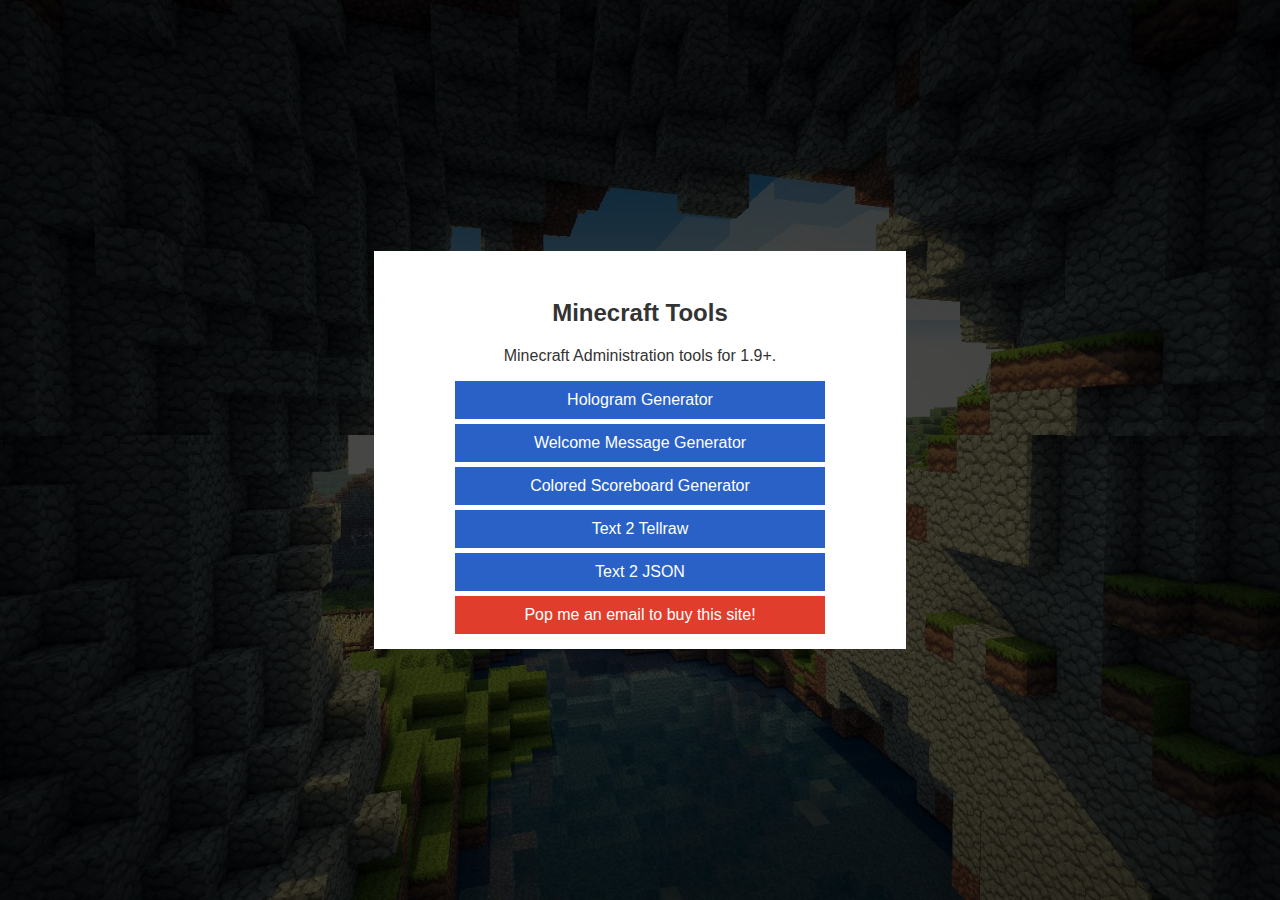
<file: index.html>
<!DOCTYPE html>
<html>
<head>
	<script async src="https://pagead2.googlesyndication.com/pagead/js/adsbygoogle.js?client=ca-pub-6200560363454911"
     crossorigin="anonymous"></script>
    <script>
    (function (i, s, o, g, r, a, m) {
        i['GoogleAnalyticsObject'] = r;
        i[r] = i[r] || function () {
            (i[r].q = i[r].q || []).push(arguments)
        }, i[r].l = 1 * new Date();
        a = s.createElement(o),
            m = s.getElementsByTagName(o)[0];
        a.async = 1;
        a.src = g;
        m.parentNode.insertBefore(a, m)
    })(window, document, 'script', 'https://www.google-analytics.com/analytics.js', 'ga');

    ga('create', 'UA-76519362-1', 'auto');
    ga('send', 'pageview');

    //HotJar Tracking

    (function (h, o, t, j, a, r) {
        h.hj = h.hj || function () {
            (h.hj.q = h.hj.q || []).push(arguments)
        };
        h._hjSettings = {
            hjid: 200722,
            hjsv: 5
        };
        a = o.getElementsByTagName('head')[0];
        r = o.createElement('script');
        r.async = 1;
        r.src = t + h._hjSettings.hjid + j + h._hjSettings.hjsv;
        a.appendChild(r);
    })(window, document, '//static.hotjar.com/c/hotjar-', '.js?sv=');
    </script>
    <title>Minecraft Tools</title>
	<link href="style.css" rel="stylesheet">
</head>
<body>
	<div id="outer">
    <div id="cont">
        <br/><h2>Minecraft Tools</h1>
	<p class="info">Minecraft Administration tools for 1.9+.</p>
        <a class="button" href="multiline.html">Hologram Generator</a>
        <a class="button" href="welcome.html">Welcome Message Generator</a>
        <a class="button" href="scoreboard.html">Colored Scoreboard Generator</a>
        <a class="button" href="tellraw.html">Text 2 Tellraw</a>
        <a class="button" href="json.html">Text 2 JSON</a>
	<a class="button red" href="mailto:commandfox.mc@gmail.com">Pop me an email to buy this site!</a>
    </div>
	<div>
    <style>
    a.button {
		background: #2961C7;
		color: #fff;
		display: block;
		border: none;
		cursor: pointer;
		padding: 10px 15px;
		margin: 5px auto;
		width: calc(60% + 32px);
    }
    .button.red {
    		background: #e03d2c;
    }
    </style>
</body>
</html>
</file>
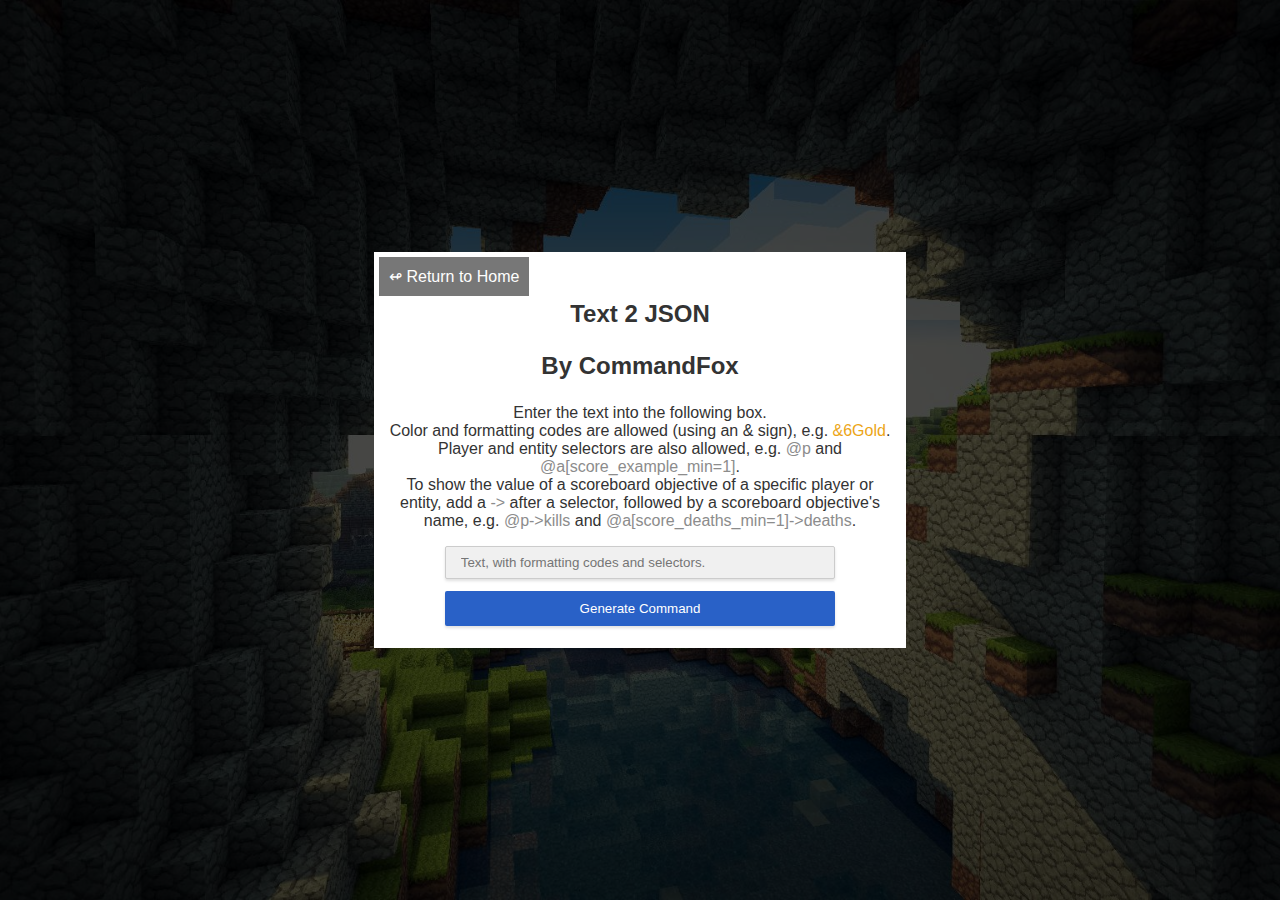
<file: json.html>
<!DOCTYPE html>
<html>
<head>
<script async src="https://pagead2.googlesyndication.com/pagead/js/adsbygoogle.js?client=ca-pub-6200560363454911"
     crossorigin="anonymous"></script>
    <script>
    (function (i, s, o, g, r, a, m) {
        i['GoogleAnalyticsObject'] = r;
        i[r] = i[r] || function () {
            (i[r].q = i[r].q || []).push(arguments)
        }, i[r].l = 1 * new Date();
        a = s.createElement(o),
            m = s.getElementsByTagName(o)[0];
        a.async = 1;
        a.src = g;
        m.parentNode.insertBefore(a, m)
    })(window, document, 'script', 'https://www.google-analytics.com/analytics.js', 'ga');

    ga('create', 'UA-76519362-1', 'auto');
    ga('send', 'pageview');

    //HotJar Tracking

    (function (h, o, t, j, a, r) {
        h.hj = h.hj || function () {
            (h.hj.q = h.hj.q || []).push(arguments)
        };
        h._hjSettings = {
            hjid: 200722,
            hjsv: 5
        };
        a = o.getElementsByTagName('head')[0];
        r = o.createElement('script');
        r.async = 1;
        r.src = t + h._hjSettings.hjid + j + h._hjSettings.hjsv;
        a.appendChild(r);
    })(window, document, '//static.hotjar.com/c/hotjar-', '.js?sv=');
    </script>
    <title>Minecraft Tools | Text 2 JSON</title>
    <link rel="stylesheet" href="style.css" media="none" onload="if(media!='all')media='all'">
    <noscript><link rel="stylesheet" href="style.css"></noscript>
</head>
<body>
	<div id="outer">
    <div id="cont">
        <a href="index.html" id="back-home">&#8619; Return
        to Home</a>
        <script>
        function pegasus(a, b) {
            return b = new XMLHttpRequest, b.open("GET", a), a = [], b.onreadystatechange = b.then = function (c, d, e, f) {
                if (c && c.call && (a = [, c, d]), 4 == b.readyState && (e = a[0 | b.status / 200])) {
                    try {
                        f = JSON.parse(b.responseText)
                    } catch (g) {
                        f = null
                    }
                    e(f, b)
                }
            }, b.send(), b
        };
        </script>
        <br/><h2> Text 2 JSON <p>By CommandFox</p></h1>
        <p class="info">
			Enter the text into the following box.
			<br/>Color and formatting codes are allowed (using an & sign), e.g. <span style="color:#ECA517">&6Gold</span>.
			<br/> Player and entity selectors are also allowed, e.g. <span style="color:#8C8C8C">@p</span> and <span style="color:#8C8C8C">@a[score_example_min=1]</span>.
			<br/> To show the value of a scoreboard objective of a specific player or entity, add a <span style="color:#8C8C8C">-></span> after a selector, followed by a scoreboard objective's name, e.g. <span style="color:#8C8C8C">@p->kills</span> and <span style="color:#8C8C8C">@a[score_deaths_min=1]->deaths</span>.
		</p>
		<input class="text" id="text" placeholder="Text, with formatting codes and selectors." type="text">
		<button class="sub" id="sub">Generate Command</button>
		<span id="yrcmd" style="display:none">Your Command</span>
		<textarea id="res" readonly style="display:none;"></textarea>
    </div>
	</div>
    <script>
    function parse(string) {
        var getText = function (text) {
            var result = "";
            while (text[0] != "&" && text.length > 0 && text[0] != "@") {
                //console.log(result);
                result += text.substring(0, 1);
                text = text.substring(1);
            }
            return {
                text: result,
                rest: text
            };
        };
        if (!/\&|\@/.test(string)) {
            return [string];
        } else {
            var colors = {
                "&0": "black",
                "&1": "dark_blue",
                "&2": "dark_green",
                "&3": "dark_aqua",
                "&4": "dark_red",
                "&5": "dark_purple",
                "&6": "gold",
                "&7": "gray",
                "&8": "dark_gray",
                "&9": "blue",
                "&a": "green",
                "&b": "aqua",
                "&c": "red",
                "&d": "light_purple",
                "&e": "yellow",
                "&f": "white"
            };
            var options = {
                "&l": "bold",
                "&n": "underlined",
                "&o": "italic",
                "&k": "obfuscated",
                "&m": "strikethrough"
            };
            var result = [];
            var text = getText(string);
            var current = {
                color: "none"
            };
            var nextCurrent = {};
            console.log(text.text);
            result.push(text.text);
            string = text.rest;
            loop1: while (string.length > 0) {
                nextCurrent.color = "none";
                current = nextCurrent;
                nextCurrent = {};
                loop2: while (string[0] == "&") {
                    if (typeof colors[string.substring(0, 2)] === "string") {
                        current.color = colors[string.substring(0, 2)];
                        string = string.substring(2);
                    } else if (typeof options[string.substring(0, 2)] === "string") {
                        current[options[string.substring(0, 2)]] = true;
                        nextCurrent[options[string.substring(0, 2)]] = false;
                        string = string.substring(2);
                    } else if (string.substring(0, 2) === "&r") {
                        string = string.substring(2);
                        break;
                    }
                }
                if (string[0] == "@" && /[a-zA-Z]/.test(string[1])) {
                    var selector = "@" + string[1];
                    if (string[2] == "[") {
                        string = string.substring(3);
                        selector += "[";
                        while (string[0] != "]") {
                            selector += string[0];
                            string = string.substring(1);
                        }
						console.log(string[0]);
						current.selector = selector + "]";
						if (string[1] == "-" && string[2] == ">") {
							string = string.substring(3);
							var score = {name:selector+"]"};
							var objective = "";
							while (string[0] != " " && string != "") {
								objective += string[0];
								string = string.substring(1);
							}
							score.objective = objective;
							current.score = score;
							delete current["selector"];
						}

                    } else if (string[2] == "-" && string[3] == ">") {
						string = string.substring(4);
						var score = {name:selector};
						var objective = "";
						while (string[0] != " " && string != "") {
                            objective += string[0];
                            string = string.substring(1);
                        }
						score.objective = objective;
						current.score = score;
						delete current["selector"];
					} else {
                        string = string.substring(2);
                        current.selector = selector;
                    }
                }
				console.log(string);
				var text = getText(string);
				current.text = text.text;
                if (current.selector) {
					var next = JSON.stringify(current);
                    delete current["text"];
					result.push(current);
					current = JSON.parse(next);
					delete current["selector"];
                } else if(current.score) {
					var next = JSON.stringify(current);
                    delete current["text"];
					result.push(current);
					current = JSON.parse(next);
					delete current["score"];
				}
				result.push(current);
				string = text.rest;
                console.log(current);
            }
			if(result[0] == "" || ( typeof result[0] !== "string" && !result[0].text && !result[0].selector && !result[0].score ) ){
				result.shift();
			}
			var lastres = result[ result.length - 1 ];
			if(lastres == "" || ( typeof lastres !== "string" && !lastres.text && !lastres.selector && !lastres.score ) ){
				result.pop();
			}
            return result;
        }
    }
    document.getElementById("sub").onclick = function () {
        var entered = document.getElementById("text").value;
        var res = document.getElementById("res");
        res.style.display = "block";
        document.getElementById("yrcmd").style.display = "block";
        var intext = ('innerText' in res) ? 'innerText' : 'textContent';

        res[intext] = JSON.stringify(parse(entered));
    }
    </script>
</body>
</html>
</file>
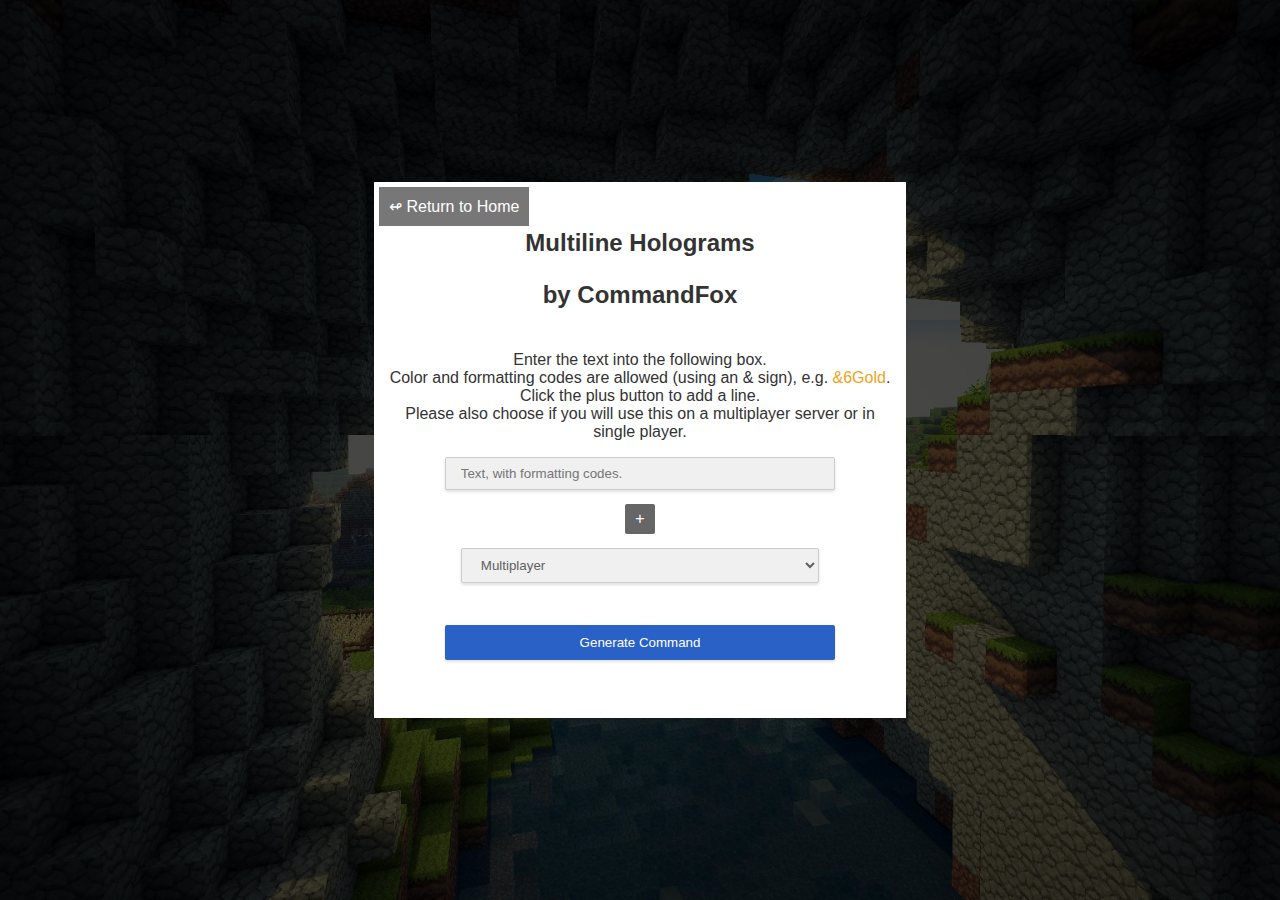
<file: multiline.html>
<!DOCTYPE html>
<html>
<head>
<script async src="https://pagead2.googlesyndication.com/pagead/js/adsbygoogle.js?client=ca-pub-6200560363454911"
     crossorigin="anonymous"></script>
   <script>
    (function (i, s, o, g, r, a, m) {
        i['GoogleAnalyticsObject'] = r;
        i[r] = i[r] || function () {
            (i[r].q = i[r].q || []).push(arguments)
        }, i[r].l = 1 * new Date();
        a = s.createElement(o),
            m = s.getElementsByTagName(o)[0];
        a.async = 1;
        a.src = g;
        m.parentNode.insertBefore(a, m)
    })(window, document, 'script', 'https://www.google-analytics.com/analytics.js', 'ga');

    ga('create', 'UA-76519362-1', 'auto');
    ga('send', 'pageview');

    //HotJar Tracking

    (function (h, o, t, j, a, r) {
        h.hj = h.hj || function () {
            (h.hj.q = h.hj.q || []).push(arguments)
        };
        h._hjSettings = {
            hjid: 200722,
            hjsv: 5
        };
        a = o.getElementsByTagName('head')[0];
        r = o.createElement('script');
        r.async = 1;
        r.src = t + h._hjSettings.hjid + j + h._hjSettings.hjsv;
        a.appendChild(r);
    })(window, document, '//static.hotjar.com/c/hotjar-', '.js?sv=');
    </script>
    <title>Minecraft Tools | Multiline Holograms</title>
	<link href="style.css" rel="stylesheet">
</head>
<body>
    <div id="outer">
    <div id="cont">
        <a href="index.html" id="back-home">&#8619; Return
        to Home</a>
        <br/><h2>Multiline Holograms<p>by CommandFox</p></h1>
        <p class="info"><br/>Enter the text into the following box.<br/>Color and formatting codes are allowed (using an & sign), e.g. <span style="color:#ECA517">&6Gold</span>.<br/> Click the plus button to add a
        line.<br/>Please also choose if you will use this on a multiplayer server or in single player.</p><input class="text" id="text" type="text" placeholder="Text, with formatting codes."><span id=
        "plus">+</span>
		<br/><select id="multiplayer">
			<option value="multiplayer">
				Multiplayer
			</option>
			<option value="singleplayer">
				Single Player
			</option>
		</select><br/>
		<button class="sub" id="sub">Generate Command</button> <span id=
        "yrcmd" style="display:none">Enter into a command block and
        execute:</span>
        <textarea id="res" readonly style="display:none;">
   </textarea><br>
        <br>
        <style>
        #plus {
			background: #666;
			color: #fff;
			border: none;
			display: inline-block;
			cursor: pointer;
			padding: 6px 10px;
			margin: 2px auto;
			border-radius: 2px;
        }
        </style>
        <script>
        var currenttext = 0;
        var plus = document.getElementById("plus");
        plus.onclick = function(){
        currenttext += 1;
        plus.insertAdjacentHTML("beforeBegin",'<input type="text" id="text'+currenttext+'" class="text" placeholder="Text, line '+(currenttext+1)+', with formatting codes."/>');
        };
        document.getElementById("sub").onclick = function(){
        var texts = [];
        var text_elms = document.getElementsByClassName("text");
        for(i = 0; i < text_elms.length; i++){
			if(text_elms[i].value != ""){
				texts.push(text_elms[i].value);
			}
        }
		texts.reverse();
        var res = document.getElementById("res");
        res.style.display = "block";
        document.getElementById("yrcmd").style.display = "block";
        var intext = ('innerText' in res)? 'innerText' : 'textContent';
        var multiplayer = document.getElementById("multiplayer").value == "multiplayer" ? "minecraft:": "";
        var appliance = '/'+multiplayer+'give @p minecraft:sign 1 0 {BlockEntityTag:{Text1:"{\\"text\\":\\"\\",\\"clickEvent\\":{\\"action\\":\\"run_command\\",\\"value\\":\\"/execute @p ~ ~ ~ /summon armor_stand ~ ~ ~ {CustomName:\\\\\\"cf_start_armor_stand_mutiline\\\\\\",Invisible:1,NoGravity:1}\\"}}",Text2:"{\\"text\\":\\"Click\\",\\"color\\":\\"blue\\",\\"clickEvent\\":{\\"action\\":\\"run_command\\",\\"value\\":\\"';
        var end = '';
        var pos = -0.75;

		console.log(multiplayer);

        for(i = 0; i < texts.length; i++){
			console.log(texts[i], i)
			if (i == 0) {
				appliance += '/summon falling_block ~ ~1 ~1 {TileID:137,Data:1,Time:1,TileEntityData:{auto:1b,Command:\\\\\\"execute @p ~ ~ ~ execute @e[name=cf_start_armor_stand_mutiline,type=armor_stand,c=1] ~ ~ ~ summon armor_stand ~ ~'+pos+' ~ {Invisible:1,NoGravity:1,CustomName:\\\\\\\\\\\\\\"'+texts[i].replace(/\&/g,"\\\\u00a7")+'\\\\\\\\\\\\\\",CustomNameVisible:1}\\\\\\"},Passengers:[';
				end += "}]";
			} else if (i == texts.length - 1) {
				appliance += '{id:\\\\\\"falling_block\\\\\\",TileID:137,Data:1,Time:1,TileEntityData:{auto:1b,Command:\\\\\\"execute @p ~ ~ ~ execute @e[name=cf_start_armor_stand_mutiline,type=armor_stand,c=1] ~ ~ ~ summon armor_stand ~ ~'+pos+' ~ {Invisible:1,NoGravity:1,CustomName:\\\\\\\\\\\\\\"'+texts[i].replace(/\&/g,"\\\\u00a7")+'\\\\\\\\\\\\\\",CustomNameVisible:1}\\\\\\"},Passengers:[{id:\\\\\\"falling_block\\\\\\",TileID:137,Data:1,Time:1,TileEntityData:{auto:1b,Command:\\\\\\"execute @p ~ ~ ~ '+multiplayer+'kill @e[name=cf_start_armor_stand_mutiline,type=armor_stand,c=1]\\\\\\"},Passengers:[{id:\\\\\\"falling_block\\\\\\",TileID:137,Data:1,Time:1,TileEntityData:{auto:1b,Command:\\\\\\"fill ~ ~ ~-1 ~ ~-'+(texts.length + 1)+' ~ air\\\\\\"}}]}]' + end + "}";
			} else {
				appliance += '{id:\\\\\\"falling_block\\\\\\",TileID:137,Data:1,Time:1,TileEntityData:{auto:1b,Command:\\\\\\"execute @p ~ ~ ~ execute @e[name=cf_start_armor_stand_mutiline,type=armor_stand,c=1] ~ ~ ~ summon armor_stand ~ ~'+pos+' ~ {Invisible:1,NoGravity:1,CustomName:\\\\\\\\\\\\\\"'+texts[i].replace(/\&/g,"\\\\u00a7")+'\\\\\\\\\\\\\\",CustomNameVisible:1}\\\\\\"},Passengers:[';
				end += "}]";
			}
			pos += 0.25;

        }

        appliance += '\\"}}",Text3:"{\\"text\\":\\"Here\\",\\"clickEvent\\":{\\"action\\":\\"run_command\\",\\"value\\":\\"setblock ~ ~ ~ air\\"},\\"color\\":\\"blue\\"}"},display:{Name:"CommandFox Multiline Hologram"}}';

        res[intext] = appliance;
        }
        </script>
    </div>
</body>
</html>
</file>
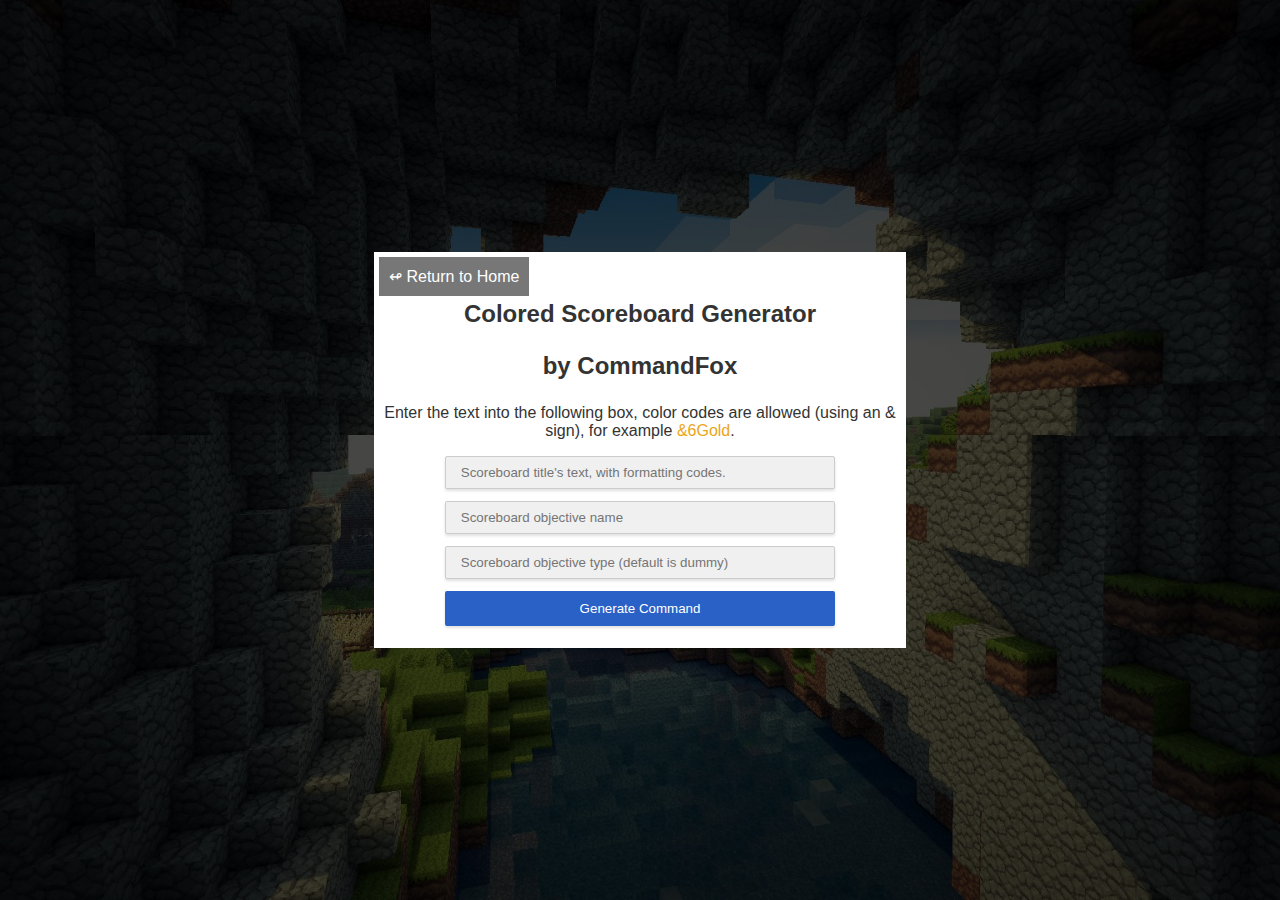
<file: scoreboard.html>
<!DOCTYPE html>
<html>
<head>
<script async src="https://pagead2.googlesyndication.com/pagead/js/adsbygoogle.js?client=ca-pub-6200560363454911"
     crossorigin="anonymous"></script>
     <script>
    (function (i, s, o, g, r, a, m) {
        i['GoogleAnalyticsObject'] = r;
        i[r] = i[r] || function () {
            (i[r].q = i[r].q || []).push(arguments)
        }, i[r].l = 1 * new Date();
        a = s.createElement(o),
            m = s.getElementsByTagName(o)[0];
        a.async = 1;
        a.src = g;
        m.parentNode.insertBefore(a, m)
    })(window, document, 'script', 'https://www.google-analytics.com/analytics.js', 'ga');

    ga('create', 'UA-76519362-1', 'auto');
    ga('send', 'pageview');

    //HotJar Tracking

    (function (h, o, t, j, a, r) {
        h.hj = h.hj || function () {
            (h.hj.q = h.hj.q || []).push(arguments)
        };
        h._hjSettings = {
            hjid: 200722,
            hjsv: 5
        };
        a = o.getElementsByTagName('head')[0];
        r = o.createElement('script');
        r.async = 1;
        r.src = t + h._hjSettings.hjid + j + h._hjSettings.hjsv;
        a.appendChild(r);
    })(window, document, '//static.hotjar.com/c/hotjar-', '.js?sv=');
    </script>
    <title>Minecraft Tools | Colored Scoreboard Generator</title>
	<link href="style.css" rel="stylesheet">
</head>
<body>
	<div id="outer">
    <div id="cont">
        <a href="index.html" id="back-home">&#8619; Return
        to Home</a>
        <br/><h2>Colored Scoreboard Generator<p>by CommandFox</p></h1>
        <p>Enter the text into the following box, color codes are allowed
        (using an & sign), for example <span style=
        "color:#ECA517">&6Gold</span>.</p><input class="text" placeholder="Scoreboard title's text, with formatting codes." id="text" type=
        "text"><input class="text" placeholder="Scoreboard objective name" id="score" type=
        "text"><input class="text" placeholder="Scoreboard objective type (default is dummy)" id="type" type=
        "text"> <button class="sub" id="sub">Generate Command</button> <span id="yrcmd"
        style="display:none">Your Command</span>
        <textarea id="res" readonly style="display:none;"></textarea>
    </div>
	</div>
    <script>
    document.getElementById("sub").onclick = function(){
    var text = document.getElementById("text").value;
    var score = document.getElementById("score").value;
    var type = document.getElementById("type").value;
	if(type == "") type = "dummy";
    var res = document.getElementById("res");
    res.style.display = "block";
    document.getElementById("yrcmd").style.display = "block";
    var intext = ('innerText' in res)? 'innerText' : 'textContent';
    res[intext] = '/give @p sign 1 0 {BlockEntityTag:{Text2:"{\\"text\\":\\"Click\\",\\"color\\":\\"blue\\",\\"clickEvent\\":{\\"action\\":\\"run_command\\",\\"value\\":\\"/scoreboard objectives add '+score+' '+type+' '+text.replace(/\&/g, "\\\\u00a7")+'\\"}}",Text3:"{\\"text\\":\\"Here\\",\\"color\\":\\"blue\\",\\"clickEvent\\":{\\"action\\":\\"run_command\\",\\"value\\":\\"/setblock ~ ~ ~ air\\"}}",Text4:"{\\"text\\":\\"\\",\\"color\\":\\"blue\\",\\"clickEvent\\":{\\"action\\":\\"run_command\\",\\"value\\":\\"/scoreboard objectives setdisplay sidebar '+score+'\\"}}"}}';
    }
    </script>
</body>
</html>
</file>
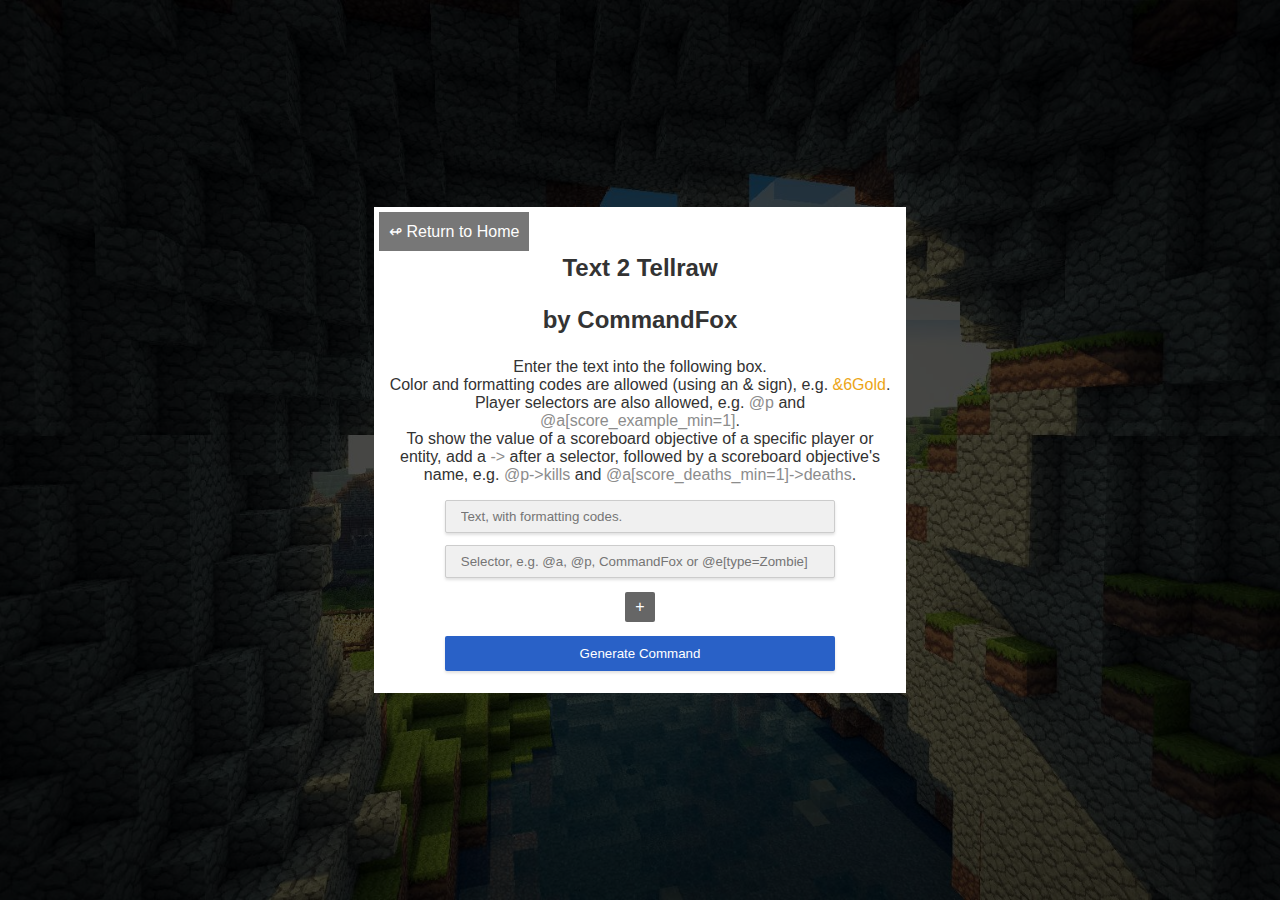
<file: tellraw.html>
<!DOCTYPE html>
<html>
<head>
<script async src="https://pagead2.googlesyndication.com/pagead/js/adsbygoogle.js?client=ca-pub-6200560363454911"
     crossorigin="anonymous"></script>
    <script>
    (function (i, s, o, g, r, a, m) {
        i['GoogleAnalyticsObject'] = r;
        i[r] = i[r] || function () {
            (i[r].q = i[r].q || []).push(arguments)
        }, i[r].l = 1 * new Date();
        a = s.createElement(o),
            m = s.getElementsByTagName(o)[0];
        a.async = 1;
        a.src = g;
        m.parentNode.insertBefore(a, m)
    })(window, document, 'script', 'https://www.google-analytics.com/analytics.js', 'ga');

    ga('create', 'UA-76519362-1', 'auto');
    ga('send', 'pageview');

    //HotJar Tracking

    (function (h, o, t, j, a, r) {
        h.hj = h.hj || function () {
            (h.hj.q = h.hj.q || []).push(arguments)
        };
        h._hjSettings = {
            hjid: 200722,
            hjsv: 5
        };
        a = o.getElementsByTagName('head')[0];
        r = o.createElement('script');
        r.async = 1;
        r.src = t + h._hjSettings.hjid + j + h._hjSettings.hjsv;
        a.appendChild(r);
    })(window, document, '//static.hotjar.com/c/hotjar-', '.js?sv=');
    </script>
    <title>Minecraft Tools | Text 2 Tellraw</title>
    <link rel="stylesheet" href="style.css" media="none" onload="if(media!='all')media='all'">
    <noscript><link rel="stylesheet" href="style.css"></noscript>
</head>
<body>
	<div id="outer">
    <div id="cont">
        <a href="index.html" id="back-home">&#8619; Return
        to Home</a>
        <br/><h2>Text 2 Tellraw<p>by CommandFox</p></h1>
        <p class="info">Enter the text into the following box.<br/>Color and formatting codes are allowed (using an & sign), e.g. <span style="color:#ECA517">&6Gold</span>.<br/> Player selectors are also allowed, e.g. <span style="color:#8C8C8C">@p</span> and <span style="color:#8C8C8C">@a[score_example_min=1]</span>.<br/> To show the value of a scoreboard objective of a specific player or entity, add a <span style="color:#8C8C8C">-></span> after a selector, followed by a scoreboard objective's name, e.g. <span style="color:#8C8C8C">@p->kills</span> and <span style="color:#8C8C8C">@a[score_deaths_min=1]->deaths</span>.</p><input class="text" id="text" placeholder="Text, with formatting codes." type="text">
		<input class="text" id="selector" placeholder="Selector, e.g. @a, @p, CommandFox or @e[type=Zombie]" type="text"> <span id=
        "plus">+</span> <button class="sub" id="sub">Generate Command</button>
		<span id="yrcmd" style="display:none">Your Command</span>
		<textarea id="res" readonly style="display:none;"></textarea>
    </div>
	</div>
	<style>
	#plus {
		background: #666;
		color: #fff;
		border: none;
		display: inline-block;
		cursor: pointer;
		padding: 6px 10px;
		margin: 2px auto;
		border-radius: 2px;
	}
	</style>
    <script>
	var currenttext = 0;
	var plus = document.getElementById("plus");
	plus.onclick = function(){
	currenttext += 1;
	document.getElementById("selector").insertAdjacentHTML("beforeBegin",'<input type="text" id="text'+currenttext+'" class="text" placeholder="Text '+(currenttext+1)+', with formatting codes."/>');
	};
    function parse(string) {
        var getText = function (text) {
            var result = "";
            while (text[0] != "&" && text.length > 0 && text[0] != "@") {
                result += text.substring(0, 1);
                text = text.substring(1);
            }
            return {
                text: result,
                rest: text
            };
        };
        if (!/\&|\@/.test(string)) {
            return [string];
        } else {
            var colors = {
                "&0": "black",
                "&1": "dark_blue",
                "&2": "dark_green",
                "&3": "dark_aqua",
                "&4": "dark_red",
                "&5": "dark_purple",
                "&6": "gold",
                "&7": "gray",
                "&8": "dark_gray",
                "&9": "blue",
                "&a": "green",
                "&b": "aqua",
                "&c": "red",
                "&d": "light_purple",
                "&e": "yellow",
                "&f": "white"
            };
            var options = {
                "&l": "bold",
                "&n": "underlined",
                "&o": "italic",
                "&k": "obfuscated",
                "&m": "strikethrough"
            };
            var result = [];
            var text = getText(string);
            var current = {
                color: "none"
            };
            var nextCurrent = {};
            result.push(text.text);
            string = text.rest;
            loop1: while (string.length > 0) {
                nextCurrent.color = "none";
                current = nextCurrent;
                nextCurrent = {};
                loop2: while (string[0] == "&") {
                    if (typeof colors[string.substring(0, 2)] === "string") {
                        current.color = colors[string.substring(0, 2)];
                        string = string.substring(2);
                    } else if (typeof options[string.substring(0, 2)] === "string") {
                        current[options[string.substring(0, 2)]] = true;
                        nextCurrent[options[string.substring(0, 2)]] = false;
                        string = string.substring(2);
                    } else if (string.substring(0, 2) === "&r") {
                        string = string.substring(2);
                        break;
                    }
                }
                if (string[0] == "@" && /[a-zA-Z]/.test(string[1])) {
                    var selector = "@" + string[1];
                    if (string[2] == "[") {
                        string = string.substring(3);
                        selector += "[";
                        while (string[0] != "]") {
                            selector += string[0];
                            string = string.substring(1);
                        }
						string = string.substring(1);
						current.selector = selector + "]";
						if (string[1] == "-" && string[2] == ">") {
							string = string.substring(3);
							var score = {name:selector+"]"};
							var objective = "";
							while (string[0] != " " && string != "") {
								objective += string[0];
								string = string.substring(1);
							}
							score.objective = objective;
							current.score = score;
							delete current["selector"];
						}

                    } else if (string[2] == "-" && string[3] == ">") {
						string = string.substring(4);
						var score = {name:selector};
						var objective = "";
						while (string[0] != " " && string != "") {
                            objective += string[0];
                            string = string.substring(1);
                        }
						score.objective = objective;
						current.score = score;
						delete current["selector"];
					} else {
                        string = string.substring(2);
                        current.selector = selector;
                    }
                }
				var text = getText(string);
				current.text = text.text;
                if (current.selector) {
					var next = JSON.stringify(current);
                    delete current["text"];
					result.push(current);
					current = JSON.parse(next);
					delete current["selector"];
                } else if(current.score) {
					var next = JSON.stringify(current);
                    delete current["text"];
					result.push(current);
					current = JSON.parse(next);
					delete current["score"];
				}
				result.push(current);
				string = text.rest;
				var hasprev = function(prop){
					var bool = false;
					for(ic in result){
						if(!result.hasOwnProperty(ic)){
							continue;
						}
						if(result[ic][prop]){
							bool = true;
							break;
						}
					}
					return bool;
				}
				var allProps = ["bold","italic","obfuscated","strikethrough","underlined"];
				for(a in allProps){
					var ib = allProps[a];
					if(!allProps.hasOwnProperty(a)){
						continue;
					}
					console.log(hasprev(ib), ib);
					if(!current[ib] && hasprev(ib)) current[ib] = false;
				}
            }
			if(result[0] == "" || ( typeof result[0] !== "string" && !result[0].text && !result[0].selector && !result[0].score ) ){
				result.shift();
			}
			var lastres = result[ result.length - 1 ];
			if(lastres == "" || ( typeof lastres !== "string" && !lastres.text && !lastres.selector && !lastres.score ) ){
				result.pop();
			}
            return result;
        }
    }
    document.getElementById("sub").onclick = function () {
        var elementsText = document.getElementsByClassName("text");
		var entered = "";
		var elmCount = 0;
		for(var q = 0; q < elementsText.length; q++){
			var currentElm = elementsText[q];
			if(currentElm.getAttribute("id") == "selector"){
				continue;
			}
			entered += (elmCount == 0 ? "" : " \n") + currentElm.value;
			elmCount++;
		}
        var select = document.getElementById("selector").value;
        if (select == "") {
            select = "@a";
        }
        var res = document.getElementById("res");
        res.style.display = "block";
        document.getElementById("yrcmd").style.display = "block";
        var intext = ('innerText' in res) ? 'innerText' : 'textContent';

        res[intext] = "/tellraw " + select.replace(/\s/g, "") + " " + JSON.stringify(parse(entered));
    }
    </script>
</body>
</html>
</file>
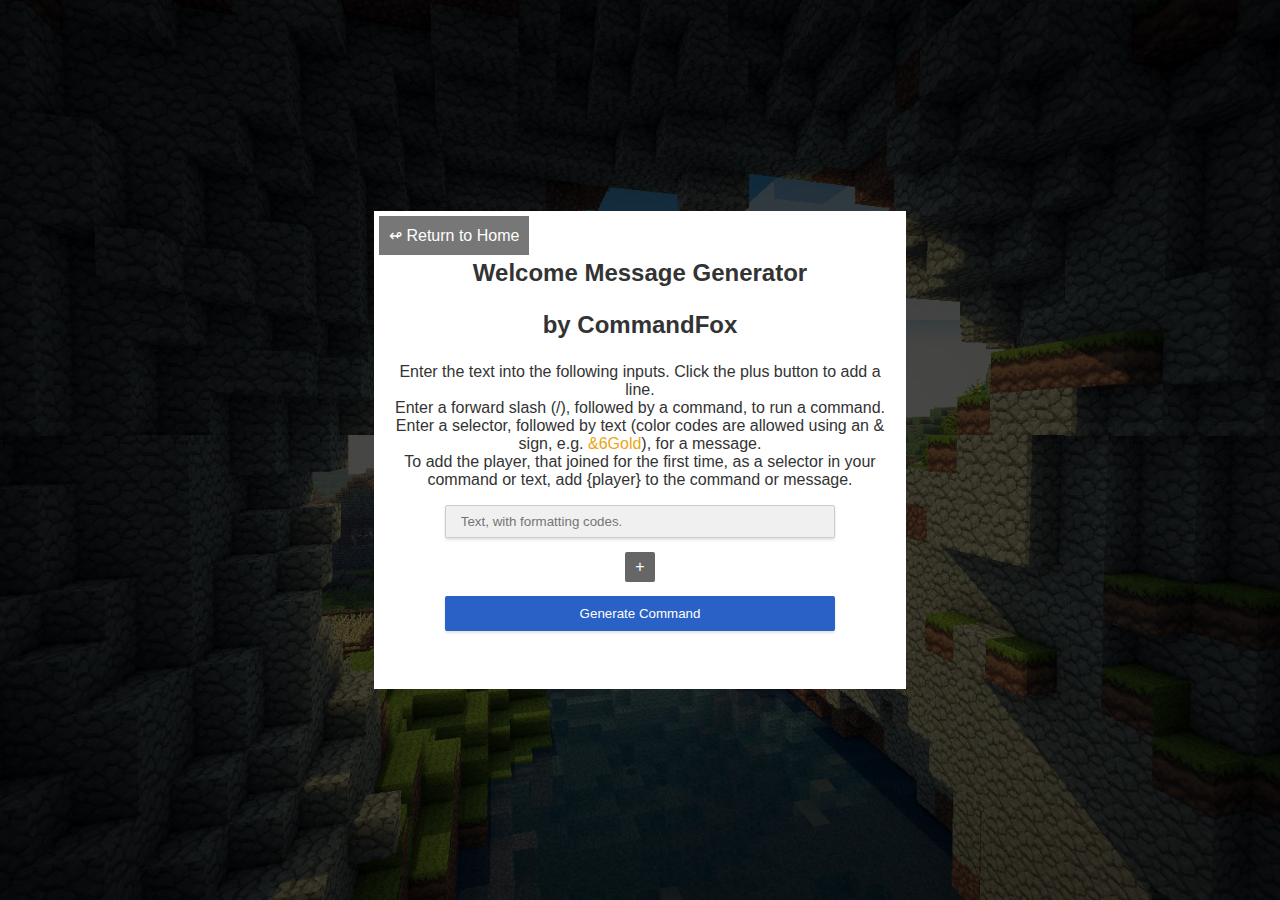
<file: welcome.html>
<!DOCTYPE html>
<html>
<head>
<script async src="https://pagead2.googlesyndication.com/pagead/js/adsbygoogle.js?client=ca-pub-6200560363454911"
     crossorigin="anonymous"></script>
    <script>
    (function (i, s, o, g, r, a, m) {
        i['GoogleAnalyticsObject'] = r;
        i[r] = i[r] || function () {
            (i[r].q = i[r].q || []).push(arguments)
        }, i[r].l = 1 * new Date();
        a = s.createElement(o),
            m = s.getElementsByTagName(o)[0];
        a.async = 1;
        a.src = g;
        m.parentNode.insertBefore(a, m)
    })(window, document, 'script', 'https://www.google-analytics.com/analytics.js', 'ga');

    ga('create', 'UA-76519362-1', 'auto');
    ga('send', 'pageview');

    //HotJar Tracking

    (function (h, o, t, j, a, r) {
        h.hj = h.hj || function () {
            (h.hj.q = h.hj.q || []).push(arguments)
        };
        h._hjSettings = {
            hjid: 200722,
            hjsv: 5
        };
        a = o.getElementsByTagName('head')[0];
        r = o.createElement('script');
        r.async = 1;
        r.src = t + h._hjSettings.hjid + j + h._hjSettings.hjsv;
        a.appendChild(r);
    })(window, document, '//static.hotjar.com/c/hotjar-', '.js?sv=');
    </script>
    <title>Minecraft Tools | Welcome Message Generator</title>
	<link href="style.css" rel="stylesheet">
</head>
<body>
   <div id="outer">
    <div id="cont">
        <a href="index.html" id="back-home">&#8619; Return
        to Home</a>
        <br/><h2>Welcome Message Generator <p>by CommandFox</p></h1>
        <p>Enter the text into the following inputs. Click the plus button to
        add a line.<br/> Enter a forward slash (/), followed by a command, to run a command.<br/> Enter a
        selector, followed by text (color codes are allowed using an & sign,
        e.g. <span style="color:#ECA517">&6Gold</span>), for a message.<br/> To add the player, that joined for the first time, as a selector in your command or text, add {player} to the
        command or message.</p><input class="text" id="text" type="text" placeholder="Text, with formatting codes."><span id=
        "plus">+</span> <button class="sub" id="sub">Generate Command</button> <span id=
        "yrcmd" style="display:none">Enter into a command block and
        execute:</span>
        <textarea id="res" readonly style="display:none;">
   </textarea><br>
        <br>
        <style>
        #plus {
			background: #666;
			color: #fff;
			border: none;
			display: inline-block;
			cursor: pointer;
			padding: 6px 10px;
			margin: 2px auto;
			border-radius: 2px;
        }
        </style>
        <script>
        function parse(string){
        var getText = function(text){
        var result = "";
        while(text[0] != "&" && text.length > 0 && text[0] != "@"){
        //console.log(result);
        result += text.substring(0,1);
        text = text.substring(1);
        }
        return {text:result,rest:text};
        };
        if(!/\&|\@/.test(string)){
        return [string];
        } else{
        var colors = {"&0":"black","&1":"dark_blue","&2":"dark_green","&3":"dark_aqua","&4":"dark_red","&5":"dark_purple","&6":"gold","&7":"gray","&8":"dark_gray","&9":"blue","&a":"green","&b":"aqua","&c":"red","&d":"purple","&e":"yellow","&f":"white"};
        var options = {"&l":"bold","&n":"underlined","&o":"italic","&k":"obfuscated","&m":"strikethrough"};
        var result = [];
        var text = getText(string);
        var current = {color:"none"};
        var nextCurrent = {};
        console.log(text.text);
        result.push(text.text);
        string = text.rest;
        loop1: while(string.length > 0){
        nextCurrent.color = "none";
        current = nextCurrent;
        nextCurrent = {};
        loop2: while(string[0] == "&"){
        if(typeof colors[string.substring(0,2)] === "string"){
          current.color = colors[string.substring(0,2)];
          string = string.substring(2);
        } else if(typeof options[string.substring(0,2)] === "string"){
            current[options[string.substring(0,2)]] = true;
          nextCurrent[options[string.substring(0,2)]] = false;
          string = string.substring(2);
        } else if(string.substring(0,2) === "&r"){
            string = string.substring(2);
          break;
        }
        }
        if(string[0] == "@" && /[a-zA-Z]/.test(string[1])){
        var selector = "@" + string[1];
        if(string[2] == "["){
            string = string.substring(3);
            selector += "[";
            while(string[0] != "]"){
                selector += string[0];
                string = string.substring(1);
            }
            current.selector = selector + "]";
        } else{
            string = string.substring(2);
            current.selector = selector;
        }
        }
        var text = getText(string);
        current.text = text.text;
        if(current.selector){
        delete current["text"];
        }
        string = text.rest;
        result.push(current);
        console.log(current);
        }
        return result;
        }
        }
        var currenttext = 0;
        var plus = document.getElementById("plus");
        plus.onclick = function(){
        currenttext += 1;
        plus.insertAdjacentHTML("beforeBegin",'<br/><input type="text" id="text'+currenttext+'" class="text" placeholder="Text or command '+(currenttext+1)+', with formatting codes."/>');
        };
        document.getElementById("sub").onclick = function(){
        var texts = [];
        var text_elms = document.getElementsByClassName("text");
        for(i = 0; i < text_elms.length; i++){
        if(text_elms[i].value != ""){
			texts.push(text_elms[i].value.replace(/\{player\}/g, "@a[tag=!cf_welcome_done]"));
		}
        }
        var res = document.getElementById("res");
        res.style.display = "block";
        document.getElementById("yrcmd").style.display = "block";
        var intext = ('innerText' in res)? 'innerText' : 'textContent';
        appliance = '';
        end = '';

		if(texts.length == 1){
			var i = 0;
			if(/^\//.test(texts[i])){
				var command = '"execute @a[tag=!cf_welcome_done] ~ ~ ~ ' + texts[i] + '"';
			} else if(/^\@/.test(texts[i])){
				var txt = texts[i];
				var selectr = "@a";
				txt = txt.substring(1);
				selectr = "@" + txt[0];
				txt = txt.substring(1);
				if(txt[0] == "["){
					while(txt[0] != "]"){
						selectr += txt[0];
						txt = txt.substring(1);
					}
					selectr += "]";
					txt = txt.substring(1);
				}
				var command = "\"execute @a[tag=!cf_welcome_done] ~ ~ ~ /tellraw " + selectr + " " + JSON.stringify(parse(txt.replace(/^ /, ""))).replace(/"/g, "\\\"") + '"';
			} else{
				var txt = texts[i];
				var selectr = "@a";
				var command = '"execute @a[tag=!cf_welcome_done] ~ ~ ~ /tellraw ' + selectr + " " + JSON.stringify(parse(txt.replace(/^ /, ""))).replace(/"/g, "\\\"") + '"';
			}

			appliance = '/summon falling_block ~ ~1 ~1 {Time:1,Block:repeating_command_block,Data:1,TileEntityData:{auto:1b,Command:'+command+'},Passengers:[{id:falling_block,Time:1,Block:chain_command_block,Data:1,TileEntityData:{auto:1b,Command:"scoreboard players tag @a[tag=!cf_welcome_done] add cf_welcome_done"}}]}';
		} else{

        for(i = 0; i < texts.length; i++){
        if(/^\//.test(texts[i])){
            var command = '"execute @a[tag=!cf_welcome_done] ~ ~ ~ ' + texts[i] + '"';
        } else if(/^\@/.test(texts[i])){
            var txt = texts[i];
            var selectr = "@a";
			txt = txt.substring(1);
			selectr = "@" + txt[0];
			txt = txt.substring(1);
			if(txt[0] == "["){
				while(txt[0] != "]"){
					selectr += txt[0];
					txt = txt.substring(1);
				}
				selectr += "]";
				txt = txt.substring(1);
			}
            var command = '"execute @a[tag=!cf_welcome_done] ~ ~ ~ /tellraw ' + selectr + " " + JSON.stringify(parse(txt.replace(/^ /, ""))).replace(/"/g, "\\\"") + '"';
        } else{
			var txt = texts[i];
            var selectr = "@a";
			var command = '"execute @a[tag=!cf_welcome_done] ~ ~ ~ /tellraw ' + selectr + " " + JSON.stringify(parse(txt.replace(/^ /, ""))).replace(/"/g, "\\\"") + '"';
		}
        if(i === 0){
            appliance += '/summon falling_block ~ ~1 ~1 {Time:1,Block:repeating_command_block,Data:1,TileEntityData:{auto:1b,Command:'+command+'},Passengers:[';
            end += ']';
        } else if(i === texts.length - 1){
            appliance += '{id:falling_block,Time:1,Block:chain_command_block,Data:1,TileEntityData:{auto:1b,Command:'+command+'},Passengers:[{id:falling_block,Time:1,Block:chain_command_block,Data:1,TileEntityData:{auto:1b,Command:"scoreboard players tag @a[tag=!cf_welcome_done] add cf_welcome_done"}}]}' + end + '}';
        } else{
            appliance += '{id:falling_block,Time:1,Block:chain_command_block,Data:1,TileEntityData:{auto:1b,Command:'+command+'},Passengers:[';
            end += ']}';
        }
        }
		}

        res[intext] = appliance;
        }
        </script>
    </div>
</body>
</html>
</file>
<file: style.css>
a {
	text-decoration: none;
}
html, body {
	color: #333;
	background: url(bg.jpg) center center no-repeat #282b34;
	background-size: cover;
	margin: 0;
	padding: 0;
	height: 100%;
}
div#outer {
	display: inline-flex;
	min-height: 100%;
	background: rgba(0, 0, 0, 0.7);
	width: 100%;
}
div#cont {
  text-align: center;
  background: #fff;
  font-family: Arial, Helvetica, sans-serif;
  padding: 10px;
  position: relative;
  margin: auto auto;
  width: 40%;
}
textarea#res {
  width: 80%;
  background: #f0f0f0;
  color: #5F5F5F;
  padding: 8px 15px;
  border: 1px solid #ccc;
  border-radius: 2px;
  -webkit-box-shadow: 0 2px 3px 0 rgba(0,0,0,.12);
  -moz-box-shadow: 0 2px 3px 0 rgba(0,0,0,.12);
  box-shadow: 0 2px 3px 0 rgba(0,0,0,.12);
  text-align: left;
  margin: 7px auto;
  outline: none;
  height: 110px;
}
input, button {
  background: #f0f0f0;
  color: #5F5F5F;
  padding: 8px 15px;
  border: 1px solid #ccc;
  border-radius: 2px;
  -webkit-box-shadow: 0 2px 3px 0 rgba(0,0,0,.12);
  -moz-box-shadow: 0 2px 3px 0 rgba(0,0,0,.12);
  box-shadow: 0 2px 3px 0 rgba(0,0,0,.12);
  margin: 12px auto;
  display: block;
  outline: none;
  width: 70%;
}
select {
  background: #f0f0f0;
  color: #5F5F5F;
  padding: 8px 15px;
  border: 1px solid #ccc;
  border-radius: 2px;
  -webkit-box-shadow: 0 2px 3px 0 rgba(0,0,0,.12);
  -moz-box-shadow: 0 2px 3px 0 rgba(0,0,0,.12);
  box-shadow: 0 2px 3px 0 rgba(0,0,0,.12);
  margin: 12px auto;
  display: block;
  outline: none;
  width: 70%;
}
button.sub {
  background: #2961C7;
  color: #fff;
  border: none;
  cursor: pointer;
  padding: 10px 15px;
  margin-top: 12px;
  width: calc(70% + 32px);
}
#back-home {
	background: #777;
	color: #fefefe !important;
	display: inline-block;
	position: absolute;
	top: 5px;
	left: 5px;
	padding: 10px;
}
</file>
